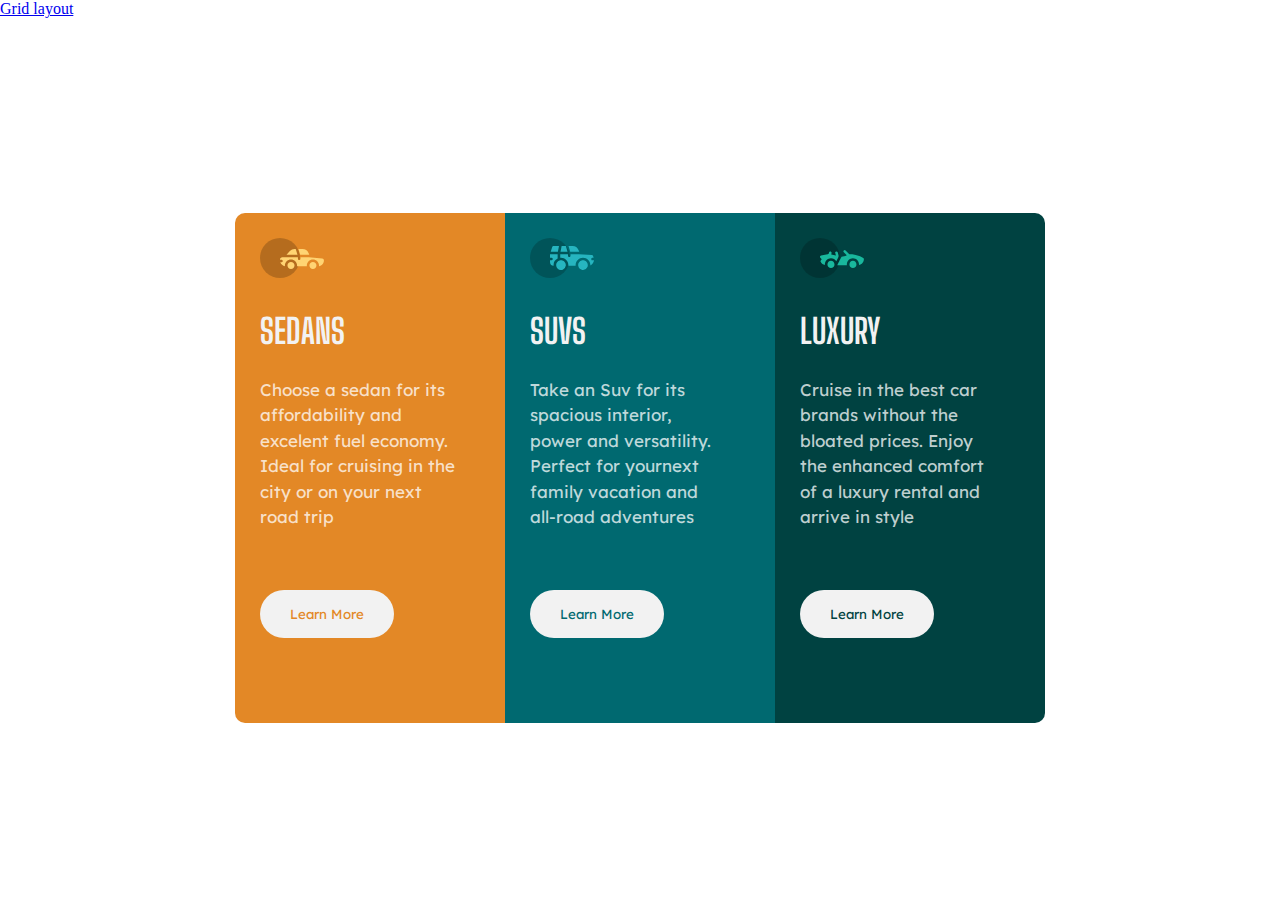
<file: index.html>
<!DOCTYPE html>
<html lang="en">
  <head>
    <meta charset="UTF-8" />
    <meta http-equiv="X-UA-Compatible" content="IE=edge" />
    <meta name="viewport" content="width=device-width, initial-scale=1.0" />
    <link rel="stylesheet" href="flex.css" />
    <title>Flex-Box</title>
  </head>
  <body>
    <header><a href="grid.html">Grid layout</a></header>
    <main>
      <div class="container">
        <div class="box box1">
          <div class="content">
            <img src="icon-sedans.svg" alt="Sedan cars" />
            <h1>SEDANS</h1>
            <p>
              Choose a sedan for its affordability and excelent fuel economy.
              Ideal for cruising in the city or on your next road trip
            </p>
            <button class="button button1">Learn More</button>
          </div>
        </div>
        <div class="box box2">
          <div class="content">
            <img src="icon-suvs.svg" alt="SUV cars" />
            <h1>SUVS</h1>
            <p>
              Take an Suv for its spacious interior, power and versatility.
              Perfect for yournext family vacation and all-road adventures
            </p>
            <button class="button button2">Learn More</button>
          </div>
        </div>
        <div class="box box3">
          <div class="content">
            <img src="icon-luxury.svg" alt="Luxury cars" />
            <h1>LUXURY</h1>
            <p>
              Cruise in the best car brands without the bloated prices. Enjoy
              the enhanced comfort of a luxury rental and arrive in style
            </p>
            <button class="button button3">Learn More</button>
          </div>
        </div>
      </div>
    </main>
  </body>
</html>
</file>
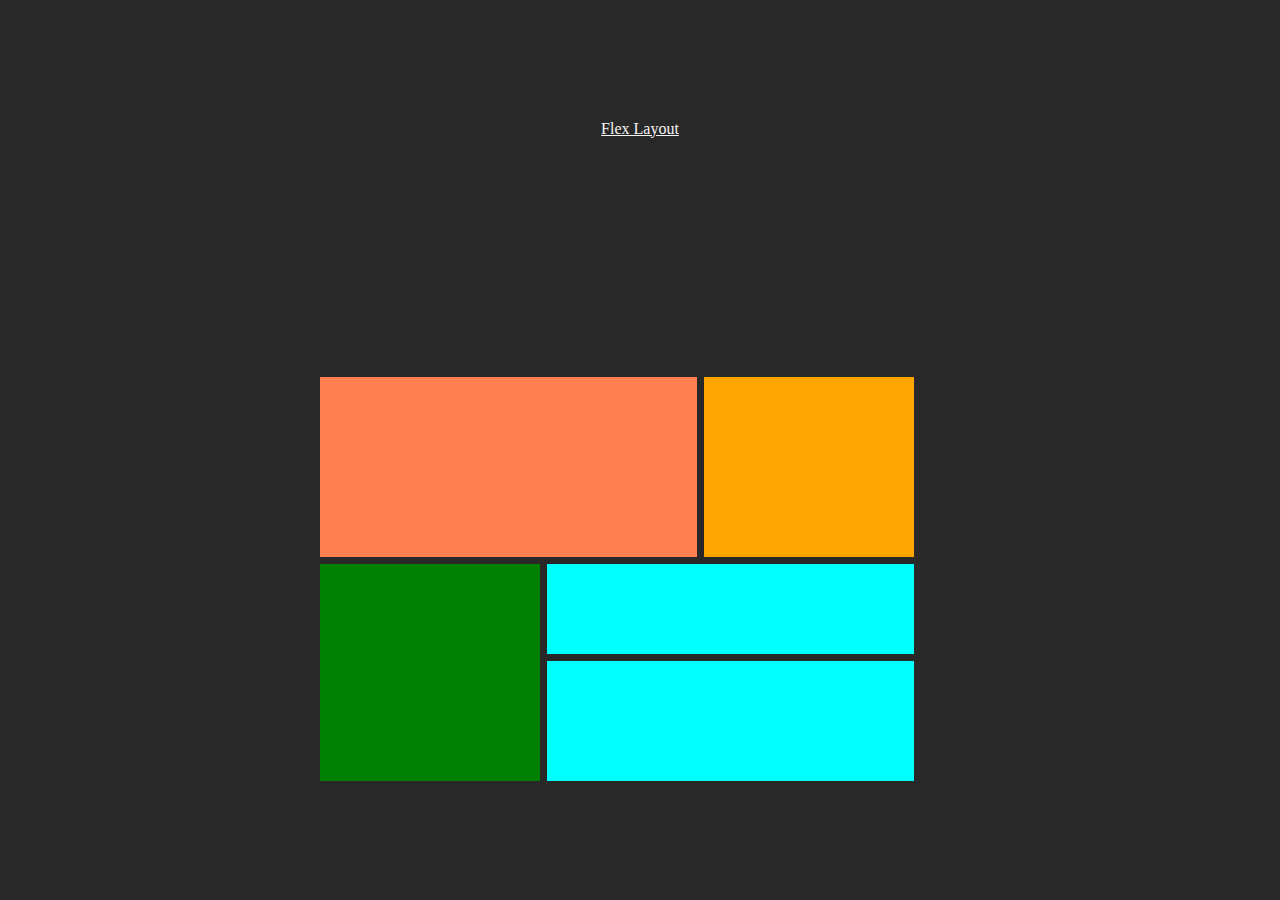
<file: grid.html>
<!DOCTYPE html>
<html lang="en">
  <head>
    <meta charset="UTF-8" />
    <meta http-equiv="X-UA-Compatible" content="IE=edge" />
    <meta name="viewport" content="width=device-width, initial-scale=1.0" />
    <meta name="author" content="Omoma_Square" />
    <link rel="stylesheet" href="grid.css" />
    <title>Grid-Box</title>
  </head>
  <body>
    <header><a href="index.html">Flex Layout</a></header>
    <main>
      <div class="div-a"></div>
      <div class="div-b"></div>
      <div class="div-c"></div>
      <div class="div-d"></div>
      <div class="div-e"></div>
    </main>
  </body>
</html>
</file>
<file: flex.css>
@import url('https://fonts.googleapis.com/css2?family=Lexend+Deca&display=swap');
@import url('https://fonts.googleapis.com/css2?family=Big+Shoulders+Display:wght@700&display=swap');
*{
    margin: 0;
    padding: 0;
    box-sizing: border-box;
}

main{
    line-height: 1.5;
    font-size: 17px;
    width: 100%;
    min-height: 100vh;
    display: flex;
    justify-content: center;
    align-content: center;
}
.container{
    display: flex;
    justify-content: center;
    align-items: center;
    width: 100%;
    max-width: 1440px;
    flex-flow: wrap;
}
.box{
    width: 270px;
    padding: 15px;
    min-height: 400px;
}
.box1{
    background-color: hsl(31, 77%, 52%);
    border-top-left-radius: 10px;
    border-bottom-left-radius:10px;
}
.box2{
    background-color:  hsl(184, 100%, 22%);
}
.box3{
    background-color: hsl(179, 100%, 13%);
    border-top-right-radius: 10px;
    border-bottom-right-radius:10px;
}
.content{
    padding: 10px;
}
.content h1{
    color: hsl(0, 0%, 95%);
    font-family:'Big Shoulders Display', cursive;
    font-weight: 700;
    margin: 20px 0 20px 0;
}
.content p{
    margin-right: 25px;
    color: hsla(0, 0%, 100%, 0.75) ;
    font-family: 'Lexend Deca', sans-serif;
}
.button{
    margin: 60px 0;
    padding: 16px 30px;
    border-radius: 30px;
    border-style: none;
    cursor: pointer;
    background-color: hsl(0, 0%, 95%);
    font-family: 'Lexend Deca', sans-serif;
    font-weight: 400;
}
.button1{
    color: hsl(31, 77%, 52%);
}
.button2{
    color:  hsl(184, 100%, 22%);
}
.button3{
    color: hsl(179, 100%, 13%);
}
.button:hover{
    background-color: inherit;
    border: 2px solid white;
    color: white;
    transition: all 0.4s ease;
}

@media only screen and (max-width:600px) {
    .container{
        display: flex;
        flex-direction: column;
    }
    .box1{
        border-top-left-radius: 0;
        border-bottom-left-radius:0;
    }
    .box3{
        border-top-right-radius:0;
        border-bottom-right-radius:0;
    }
}
</file>
<file: grid.css>
*{
    margin: 0;
    padding: 0;
    box-sizing: border-box;
}
body{
display: grid;
place-items: center;
height: 100vh;
background-color: rgb(41, 40, 40);
}
a{
    color: whitesmoke;
    text-align: left;
}
main{
   display: grid; 
   grid-template-columns: 220px 150px 210px;
   grid-template-rows: 180px 90px 120px;
   grid-template-areas: 
   'a a b'
   'c d d'
   'c e e';
   gap: 7px;
   width: 50%;
   margin: auto
}
main div{
padding: 40px;
}
.div-a{
 background-color: coral;
 grid-area: a;
}
.div-b{
    background-color:orange;
    grid-area: b;
   }
.div-c{
    background-color: green;
    grid-area: c;
}
.div-d{
    background-color: cyan;
    grid-area: d;
}
.div-e{
    background-color: cyan;
    grid-area: e;
}
@media only screen and (max-width:550px) {
    main{
        grid-template-areas:
    'a'
    'b'
    'c'
    'd'
    'e';
    
    }
}
</file>
